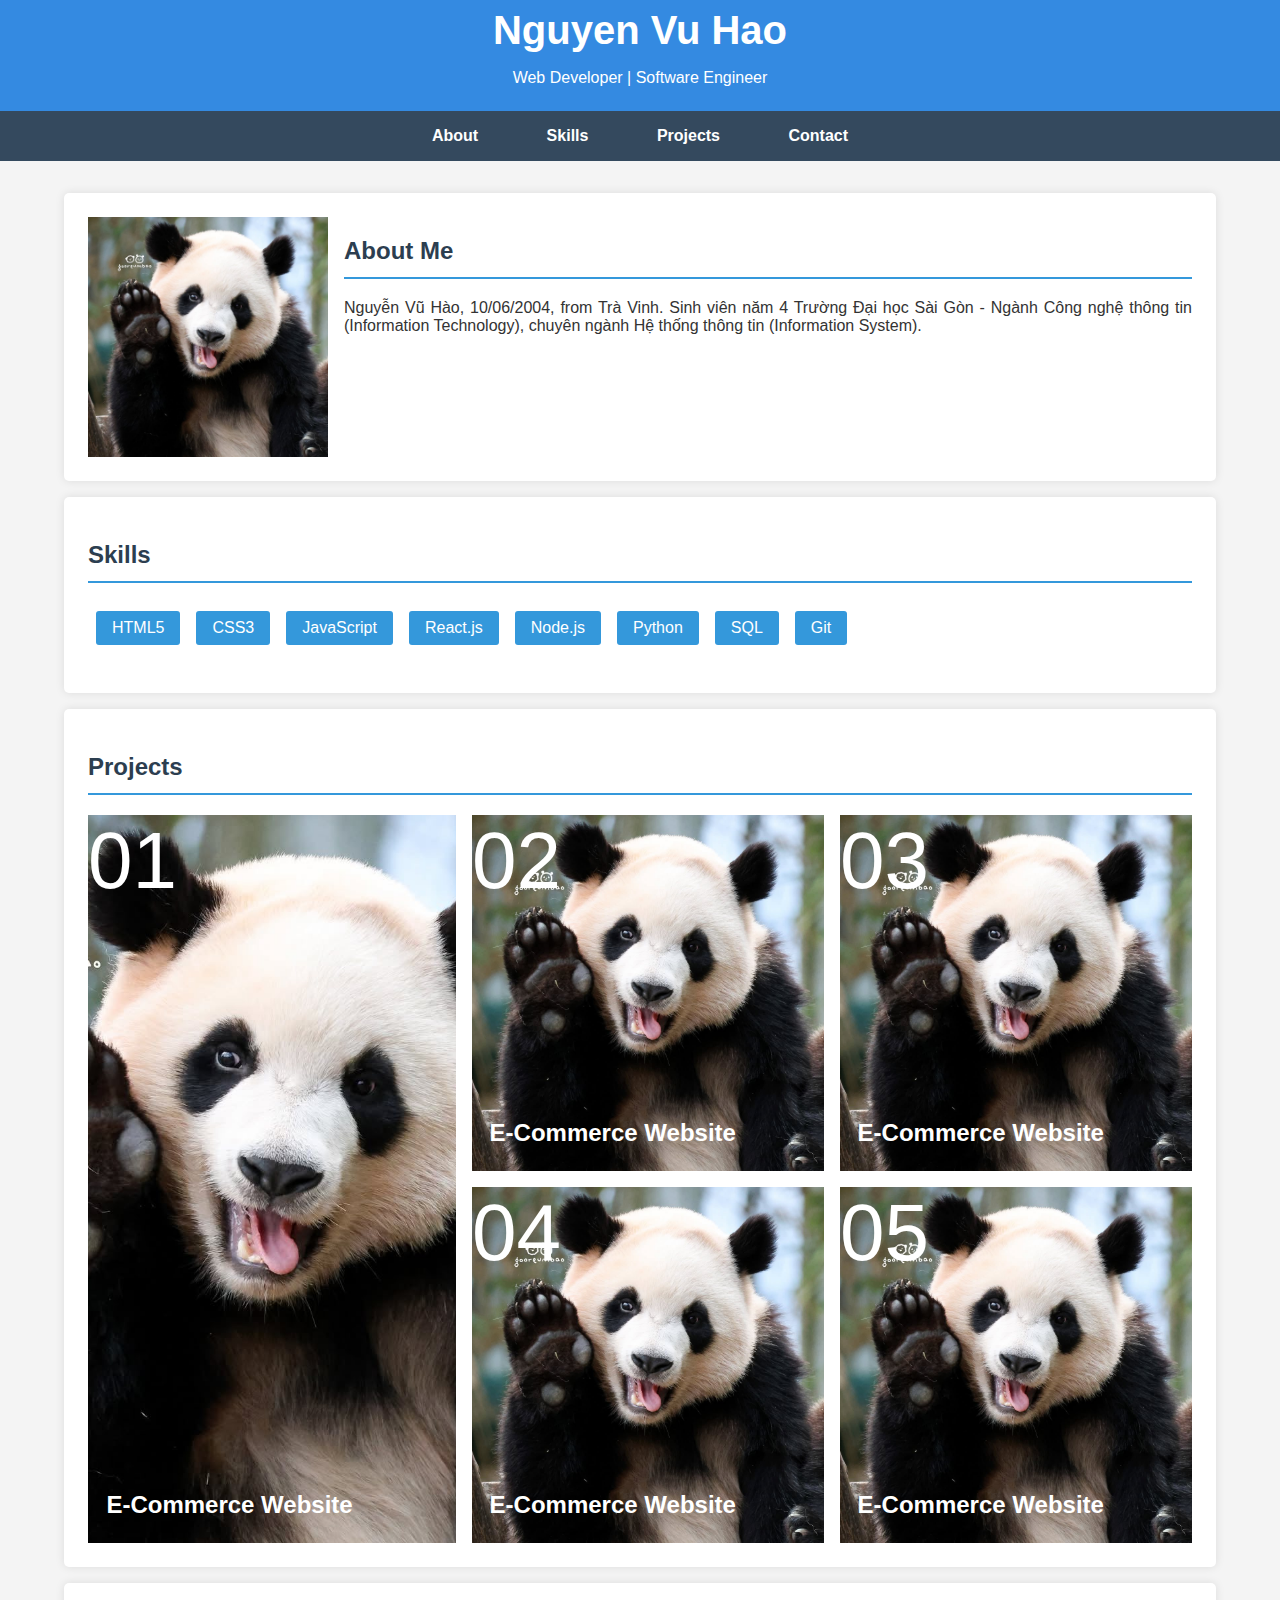
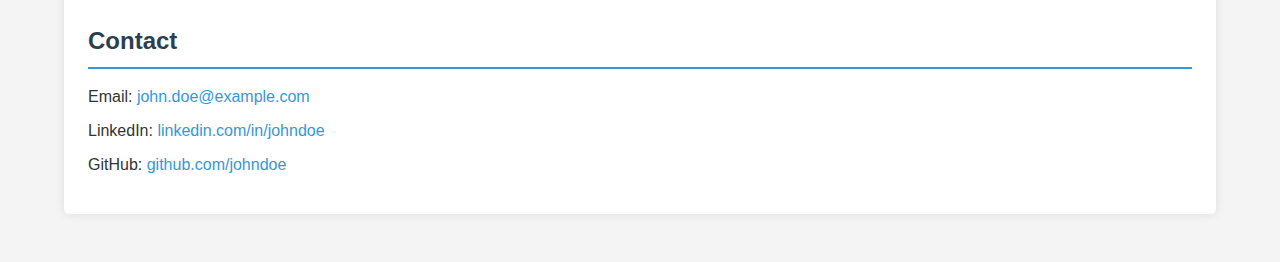
<file: index.html>
<!DOCTYPE html>
<html lang="en">
<head>
    <meta charset="UTF-8">
    <meta name="viewport" content="width=device-width, initial-scale=1.0">
    <title>Portfolio</title>
    <link rel="stylesheet" href="style.css">
</head>
<body>
    <header>
        <h1>Nguyen Vu Hao</h1>
        <p>Web Developer | Software Engineer</p>
    </header>
    <nav>
        <a href="#about">About</a>
        <a href="#skills">Skills</a>
        <a href="#projects">Projects</a>
        <a href="#contact">Contact</a>
    </nav>
    <div class="container">
        <div id="about" class="section">
            <div class="in-section">
                <img src="/img/502365898_628517890239179_5482228541030028138_n.jpg" alt="" id="avt">
                <div class="sub-section">
                    <h2>About Me</h2>
                    <p>Nguyễn Vũ Hào, 10/06/2004, from Trà Vinh. Sinh viên năm 4 Trường Đại học Sài Gòn - Ngành Công nghệ thông tin (Information Technology), chuyên ngành Hệ thống thông tin (Information System).</p>
                </div>
            </div>       
        </div>
        <div id="skills" class="section skills">
            <h2>Skills</h2>
            <ul>
                <li>HTML5</li>
                <li>CSS3</li>
                <li>JavaScript</li>
                <li>React.js</li>
                <li>Node.js</li>
                <li>Python</li>
                <li>SQL</li>
                <li>Git</li>
            </ul>
        </div>
        <div id="projects" class="section projects">
            <h2>Projects</h2>
            <div class="project-container">
                <div class="project">
                <span>01</span>
                <img src="/img/502365898_628517890239179_5482228541030028138_n.jpg" alt="">
                <h3>E-Commerce Website</h3>
            </div>
            
            <div class="sub-projects">
                <div class="project">
                    <span>02</span>
                    <img src="/img/502365898_628517890239179_5482228541030028138_n.jpg" alt="">
                    <h3>E-Commerce Website</h3>
                </div>

                <div class="project">
                    <span>03</span>
                    <img src="/img/502365898_628517890239179_5482228541030028138_n.jpg" alt="">
                    <h3>E-Commerce Website</h3>
                </div>
                <div class="project">
                    <span>04</span>
                    <img src="/img/502365898_628517890239179_5482228541030028138_n.jpg" alt="">
                    <h3>E-Commerce Website</h3>
                </div>

                <div class="project">
                    <span>05</span>
                    <img src="/img/502365898_628517890239179_5482228541030028138_n.jpg" alt="">
                    <h3>E-Commerce Website</h3>
                </div>
            </div>
            </div>
           
        </div>
        <div id="contact" class="section contact">
            <h2>Contact</h2>
            <p>Email: <a href="mailto:john.doe@example.com">john.doe@example.com</a></p>
            <p>LinkedIn: <a href="https://linkedin.com/in/johndoe" target="_blank">linkedin.com/in/johndoe</a></p>
            <p>GitHub: <a href="https://github.com/johndoe" target="_blank">github.com/johndoe</a></p>
        </div>
    </div>
    <!-- <footer>
        <p>&copy; 2025 Nguyen Vu Hao. All rights reserved.</p>
    </footer> -->
</body>
</html>
</file>
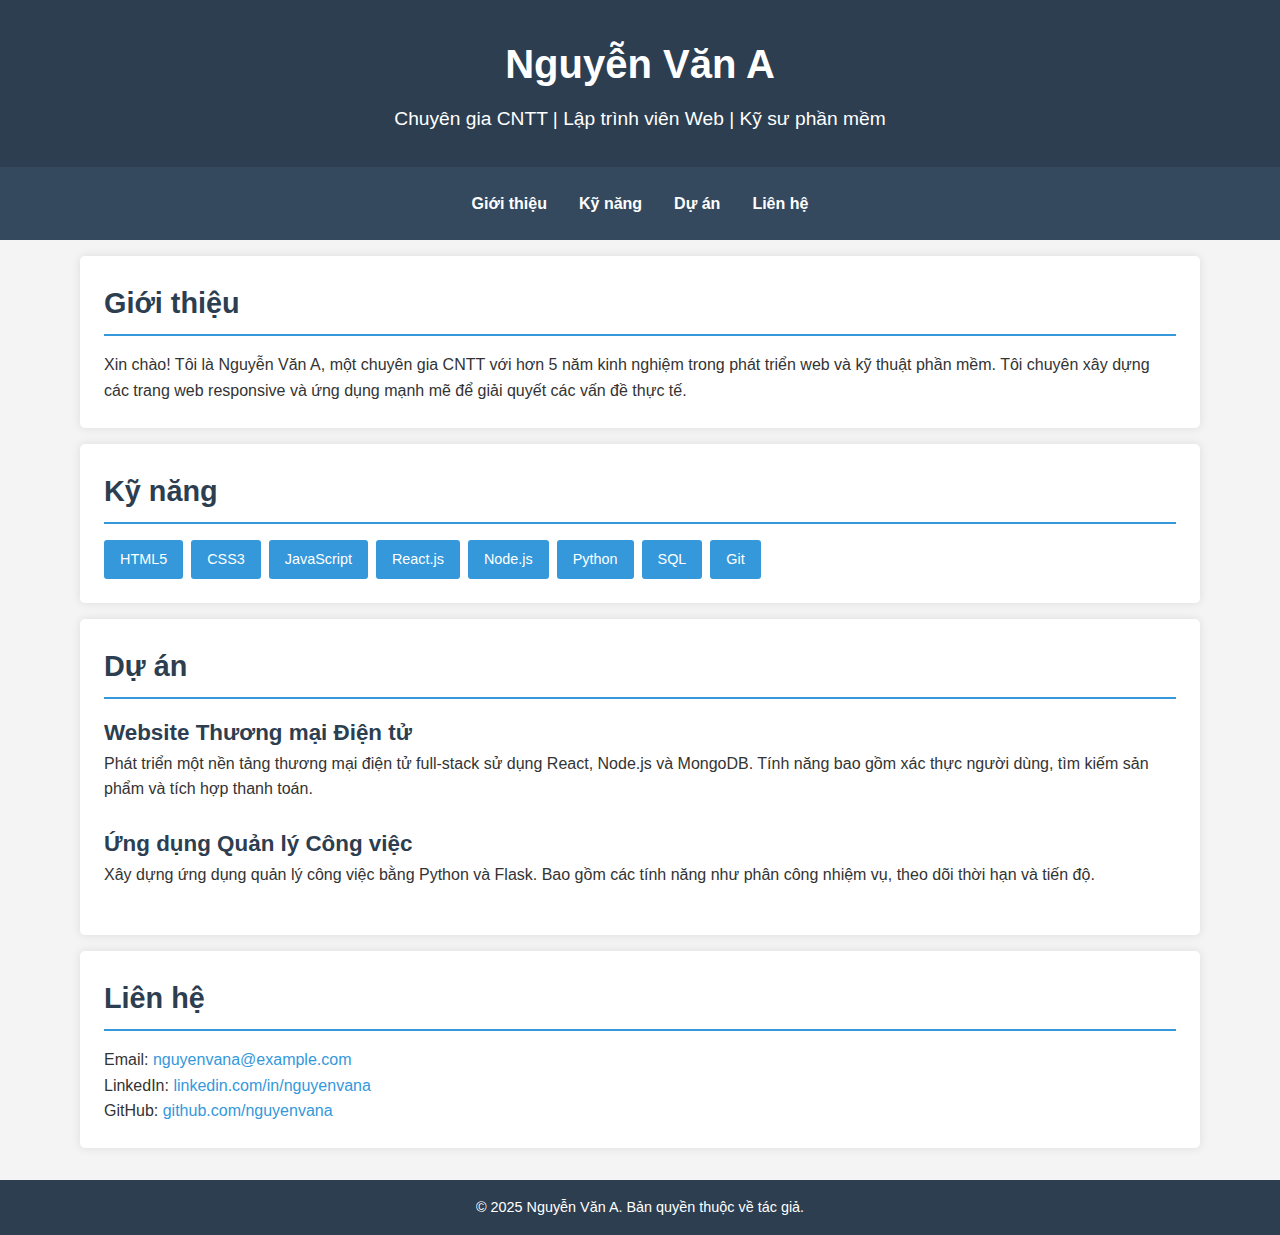
<file: test.html>
<!DOCTYPE html>
<html lang="vi">
<head>
    <meta charset="UTF-8">
    <meta name="viewport" content="width=device-width, initial-scale=1.0">
    <title>Portfolio IT - Responsive</title>
    <style>
        * {
            box-sizing: border-box;
            margin: 0;
            padding: 0;
        }
        body {
            font-family: Arial, sans-serif;
            background-color: #f4f4f4;
            color: #333;
            line-height: 1.6;
        }
        header {
            background-color: #2c3e50;
            color: white;
            text-align: center;
            padding: 2rem 1rem;
        }
        header h1 {
            font-size: clamp(2rem, 5vw, 2.5rem);
            margin-bottom: 0.5rem;
        }
        header p {
            font-size: clamp(1rem, 3vw, 1.2rem);
        }
        nav {
            background-color: #34495e;
            padding: 1rem;
            display: flex;
            justify-content: center;
            flex-wrap: wrap;
        }
        nav a {
            color: white;
            text-decoration: none;
            font-weight: bold;
            margin: 0.5rem 1rem;
            font-size: clamp(0.9rem, 2.5vw, 1rem);
        }
        nav a:hover {
            color: #3498db;
        }
        .container {
            width: 90%;
            max-width: 1200px;
            margin: auto;
            padding: 1rem;
        }
        .section {
            background-color: white;
            padding: 1.5rem;
            margin-bottom: 1rem;
            border-radius: 5px;
            box-shadow: 0 0 10px rgba(0,0,0,0.1);
        }
        .section h2 {
            color: #2c3e50;
            border-bottom: 2px solid #3498db;
            padding-bottom: 0.5rem;
            font-size: clamp(1.5rem, 4vw, 1.8rem);
            margin-bottom: 1rem;
        }
        .skills ul {
            list-style-type: none;
            display: flex;
            flex-wrap: wrap;
            gap: 0.5rem;
        }
        .skills li {
            background-color: #3498db;
            color: white;
            padding: 0.5rem 1rem;
            border-radius: 3px;
            font-size: clamp(0.8rem, 2vw, 0.9rem);
        }
        .projects .project {
            margin-bottom: 1.5rem;
        }
        .project h3 {
            font-size: clamp(1.2rem, 3vw, 1.4rem);
            color: #2c3e50;
        }
        .project p {
            font-size: clamp(0.9rem, 2.5vw, 1rem);
        }
        .contact a {
            color: #3498db;
            text-decoration: none;
            font-size: clamp(0.9rem, 2.5vw, 1rem);
        }
        .contact a:hover {
            text-decoration: underline;
        }
        footer {
            background-color: #2c3e50;
            color: white;
            text-align: center;
            padding: 1rem;
            font-size: clamp(0.8rem, 2vw, 0.9rem);
        }

        /* Thiết kế responsive */
        @media (max-width: 768px) {
            .container {
                width: 95%;
            }
            header {
                padding: 1.5rem 0.5rem;
            }
            nav {
                flex-direction: column;
                align-items: center;
            }
            nav a {
                margin: 0.5rem 0;
            }
            .skills ul {
                justify-content: center;
            }
        }

        @media (max-width: 480px) {
            header h1 {
                font-size: clamp(1.5rem, 6vw, 2rem);
            }
            header p {
                font-size: clamp(0.8rem, 4vw, 1rem);
            }
            .section {
                padding: 1rem;
            }
            .section h2 {
                font-size: clamp(1.2rem, 5vw, 1.5rem);
            }
            .skills li {
                padding: 0.4rem 0.8rem;
            }
            .project h3 {
                font-size: clamp(1rem, 4vw, 1.2rem);
            }
            .project p {
                font-size: clamp(0.8rem, 3vw, 0.9rem);
            }
        }
    </style>
</head>
<body>
    <header>
        <h1>Nguyễn Văn A</h1>
        <p>Chuyên gia CNTT | Lập trình viên Web | Kỹ sư phần mềm</p>
    </header>
    <nav>
        <a href="#gioi-thieu">Giới thiệu</a>
        <a href="#ky-nang">Kỹ năng</a>
        <a href="#du-an">Dự án</a>
        <a href="#lien-he">Liên hệ</a>
    </nav>
    <div class="container">
        <div id="gioi-thieu" class="section">
            <h2>Giới thiệu</h2>
            <p>Xin chào! Tôi là Nguyễn Văn A, một chuyên gia CNTT với hơn 5 năm kinh nghiệm trong phát triển web và kỹ thuật phần mềm. Tôi chuyên xây dựng các trang web responsive và ứng dụng mạnh mẽ để giải quyết các vấn đề thực tế.</p>
        </div>
        <div id="ky-nang" class="section skills">
            <h2>Kỹ năng</h2>
            <ul>
                <li>HTML5</li>
                <li>CSS3</li>
                <li>JavaScript</li>
                <li>React.js</li>
                <li>Node.js</li>
                <li>Python</li>
                <li>SQL</li>
                <li>Git</li>
            </ul>
        </div>
        <div id="du-an" class="section projects">
            <h2>Dự án</h2>
            <div class="project">
                <h3>Website Thương mại Điện tử</h3>
                <p>Phát triển một nền tảng thương mại điện tử full-stack sử dụng React, Node.js và MongoDB. Tính năng bao gồm xác thực người dùng, tìm kiếm sản phẩm và tích hợp thanh toán.</p>
            </div>
            <div class="project">
                <h3>Ứng dụng Quản lý Công việc</h3>
                <p>Xây dựng ứng dụng quản lý công việc bằng Python và Flask. Bao gồm các tính năng như phân công nhiệm vụ, theo dõi thời hạn và tiến độ.</p>
            </div>
        </div>
        <div id="lien-he" class="section contact">
            <h2>Liên hệ</h2>
            <p>Email: <a href="mailto:nguyenvana@example.com">nguyenvana@example.com</a></p>
            <p>LinkedIn: <a href="https://linkedin.com/in/nguyenvana" target="_blank">linkedin.com/in/nguyenvana</a></p>
            <p>GitHub: <a href="https://github.com/nguyenvana" target="_blank">github.com/nguyenvana</a></p>
        </div>
    </div>
    <footer>
        <p>© 2025 Nguyễn Văn A. Bản quyền thuộc về tác giả.</p>
    </footer>
</body>
</html>
</file>
<file: style.css>
body {
    font-family: Arial, sans-serif;
    margin: 0;
    padding: 0;
    background-color: #f4f4f4;
    color: #333;
    min-width: 400px;
}
header {
    background-color: #348ae1;
    color: white;
    text-align: center;
    padding: 0.5em;
}
header h1 {
    margin: 0;
    font-size: 2.5em;
}
nav {
    background-color: #34495e;
    padding: 1em 2em;
    text-align: center;
}
nav a {
    color: white;
    margin: 2em 2em;
    text-decoration: none;
    font-weight: bold;
}
nav a:hover {
    color: #3498db;
}
.container {
    width: 90vw;
    /* max-height: 150vh; */
    margin: auto;
    padding: 2em;
}
.section {
    background-color: white;
    padding: 1.5em;
    margin-bottom: 1em;
    border-radius: 5px;
    box-shadow: 0 0 10px rgba(0,0,0,0.1);
}

.in-section{
    display: flex; 
}
#avt{
    height: 15rem;
    width: 15rem;
}
.sub-section{
    padding-left: 1em;
    text-align: justify;
}
.section h2 {
    color: #2c3e50;
    border-bottom: 2px solid #3498db;
    padding-bottom: 0.5em;
}

.skills ul {
    list-style-type: none;
    padding: 0;
    display: flex;
    flex-wrap: wrap;
}
.skills li {
    background-color: #3498db;
    color: white;
    padding: 0.5em 1em;
    margin: 0.5em;
    border-radius: 3px;
}
#projects{
    height: fit-content;
    /* padding: 5vh 1vw; */
}
.project-container{
    width: 100%;
    height: 90%;
    display: grid;
    grid-template-columns: clamp(20em, 23em, 25em) 1fr;
    gap: 1em;
    margin: 0 0 ;
}

.sub-projects{
    display: grid;
    grid-template-columns: 1fr 1fr;
    gap: 1em;
}

.project {
    position: relative;
    /* width: calc(100% - 1vw); */
    /* padding: 1vw; */
}

.project-container span{
    z-index: 2;
    font-size: 5em;
    position: absolute;
    top: 0;
    color: white;
}
.project-container h3{
    z-index: 2;
    font-size: 1.5em;
    position: absolute;
    color: white;
    bottom: 0;
    left: 5%;
}
.project-container p{
    z-index: 2;
    font-size: 1em;
    position: absolute;
    color: white;
    bottom: 0;
}

.project img{
    position: relative;
    top: 0;
    z-index: 0;
    width: 100%;
    height: 100%;
    object-fit: cover;
}

.contact a {
    color: #3498db;
    text-decoration: none;
}
.contact a:hover {
    text-decoration: underline;
}
footer {
    z-index: 10;
    background-color: #2c3e50;
    color: white;
    text-align: center;
    padding: 1em;
    position: fixed;
    width: 100%;
    bottom: 0;
}

/* Thiết kế responsive */
@media (max-width: 768px) {
    #projects{
        height: fit-content;
    }
    .project-container{
        display: grid;
        grid-template-columns: clamp(18em, 20em, 22em) 1fr;
        gap: 1em;
        margin: 0 0 ;
    }

    .sub-projects{
        display: grid;
        grid-template-columns: 1fr;
        gap: 1em;
    }

    .project img{
        position: relative;
        top: 0;
        z-index: 0;
        width: 100%;
        height: 100%;
        object-fit: cover;
    }

    .project-container h3{
        font-size: clamp(0.75em, 1em, 1.25em);
    }

    .sub-projects .project span{
        font-size: clamp(3em, 3.5em, 4em);
    }

    #avt{
        height: 20rem;
        width: 20rem;
        display: block;
        margin: auto;
    }
    .sub-section{
        width: 100%;
    }
    .in-section{
        display: block;
    }
    .container {
        width: 95%;
        padding: 1em;
    }
    header {
        padding: 1.5rem 0.5rem;
    }
    nav {
        flex-direction: column;
        align-items: center;
    }
    nav a {
        margin: 0.5rem 0;
    }
    .skills ul {
        justify-content: center;
    }
}

@media (max-width: 480px) {
    .container{
        padding: 1em;
    }
    #projects{
        height: fit-content;
    }
    .project-container{
        display: block;
        margin: 0 0 ;
    }

    .project img{
        position: absolute;
        top: 0;
        z-index: 0;
        width: 100%;
        height: 100%;
        object-fit: cover;
    }

    .project-container h3{
        bottom: -12em;
        left: 1%;
        font-size: clamp(0.75em, 1em, 1.25em);
    }

    .project{
        align-items: center;
        background-color: #348ae1;
        width: clamp(10em, 25em, 26em);
        height: 15em;
        margin-top: 1em;
    }

    .sub-projects{
        gap: 0em;
    }

    #avt{
        height: 20rem;
        width: 20rem;
        display: block;
        margin: auto;
    }
    .in-section{
        display: block;
    }
    header h1 {
        font-size: clamp(1.5rem, 6vw, 2rem);
    }
    header p {
        font-size: clamp(0.8rem, 4vw, 1rem);
    }
    .section {
        padding: 1rem;
    }
    .section h2 {
        font-size: clamp(1.2rem, 5vw, 1.5rem);
    }
    .skills li {
        padding: 0.4rem 0.8rem;
    }
    .project h3 {
        font-size: clamp(1rem, 4vw, 1.2rem);
    }
    .project p {
        font-size: clamp(0.8rem, 3vw, 0.9rem);
    }
}
</file>
